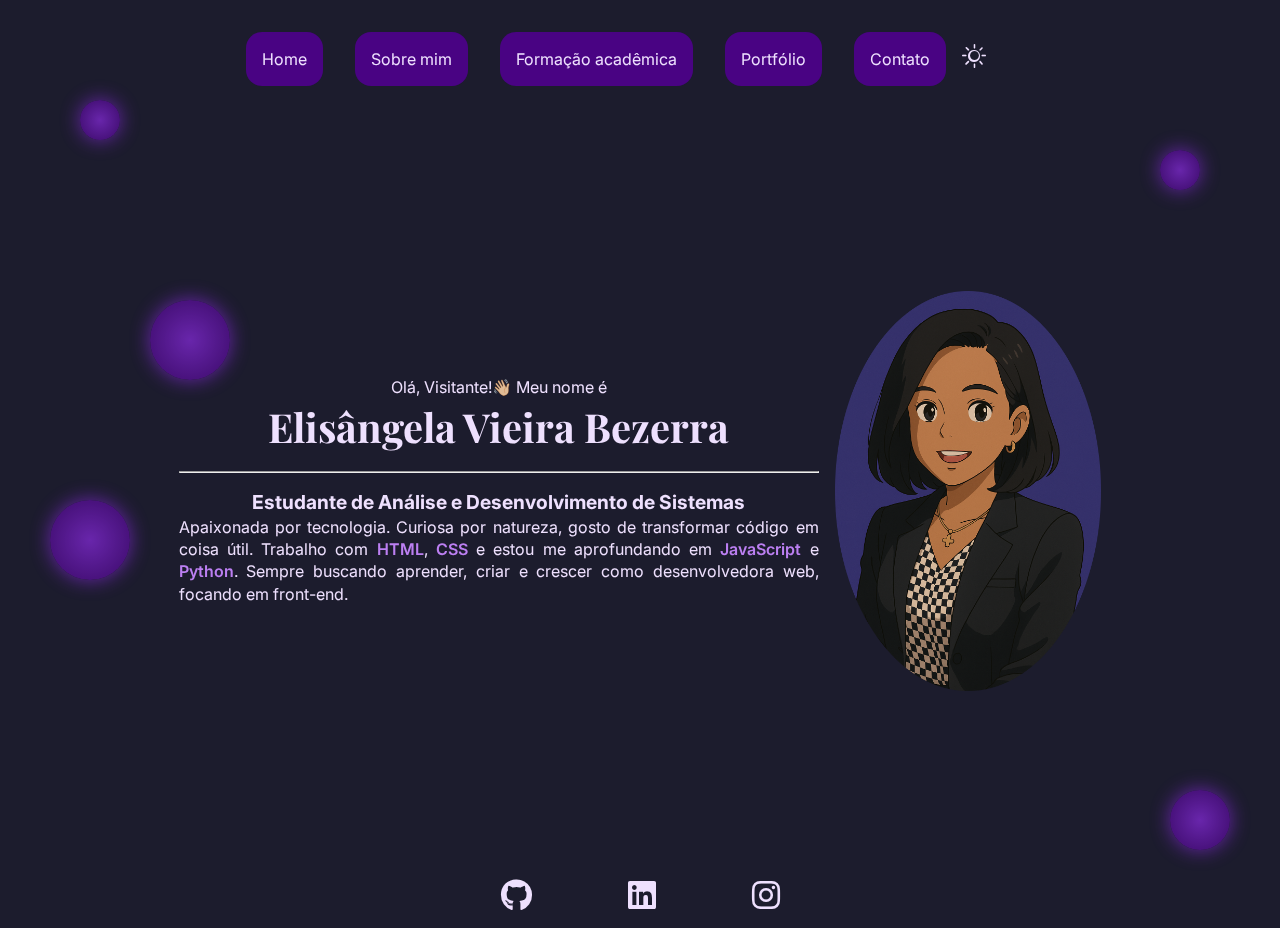
<file: index.html>
<!DOCTYPE html>
<html lang="pt-BR" data-theme="dark">

<head>
    <meta charset="UTF-8">
    <meta name="viewport" content="width=device-width, initial-scale=1.0">
    <title>Portfólio pessoal</title>
    <meta name="description" content="Portfólio desenvolvedora para compartilhar projetos desenvolvidos.">
    <!-- Link do css -->
    <link rel="stylesheet" href="assets/css/style.css">
    <link rel="shortcut icon" href="favicon.ico" type="image/x-icon">

    <!-- link para os icones -->

    <link rel="stylesheet" href="https://cdn.jsdelivr.net/npm/bootstrap-icons@1.10.5/font/bootstrap-icons.css">
    <link rel="stylesheet" href="fontawesome-free-6.7.2-web/fontawesome-free-6.7.2-web/css/all.css">
</head>

<body>
    <header>
        <nav>
            <!-- Menu navbar  -->
            <div class="mobile-menu">
                <div class="line1"></div>
                <div class="line2"></div>
                <div class="line3"></div>
            </div>

            <ul class="nav-list">
                <a href="index.html">
                    <li>Home</li>
                </a>
                <a href="sobremim.html">
                    <li>Sobre mim</li>
                </a>
                <a href="formaçãoacademica.html">
                    <li>Formação acadêmica</li>
                </a>
                <a href="portfolio.html">
                    <li>Portfólio</li>
                </a>
                <a href="contato.html">
                    <li>Contato</li>
                </a>
                <div class="header__toggle">
                    <i id="toggleTheme" class="bi bi-sun"></i>
                </div>
            </ul>

        </nav>

    </header>

    <div class="container">
        <section id="index">
            <div class="text-index">
                <p>Olá, Visitante!👋🏼 Meu nome é</p>
                <h1>Elisângela Vieira Bezerra</h1>
                <hr>
                <h2>Estudante de Análise e Desenvolvimento de Sistemas</h2>
                <div class="resumo">Apaixonada por tecnologia. Curiosa por natureza, gosto de transformar código em
                    coisa
                    útil.
                    Trabalho com <span class="destaque">HTML</span>, <span class="destaque">CSS</span> e estou me
                    aprofundando em <span class="destaque">JavaScript</span> e <span class="destaque">Python</span>.
                    Sempre
                    buscando aprender, criar e
                    crescer como desenvolvedora web, focando em front-end.</div>
            </div>
            <img src="img/eu.png" alt="minha imagem">
        </section>

        <!-- Bolhas da animação -->
        <div class="bolha bolha1"></div>
        <div class="bolha bolha2"></div>
        <div class="bolha bolha3"></div>
        <div class="bolha bolha4"></div>
        <div class="bolha bolha5"></div>
        <!-- Fim das Bolhas da animação -->
        <footer>
            <div><a href="https://github.com/EllieVieira" target="_blank"><i class="fab fa-github"></i></a></div>
            <div><a href="https://www.linkedin.com/in/eelisangelavieira/" target="_blank"><i
                        class="fa-brands fa-linkedin"></i></a></div>
            <div><a href="https://www.instagram.com/ellievieira_b/" target="_blank"><i
                        class="fa-brands fa-instagram"></i></a></div>
        </footer>
    </div>

    <script src="assets/js/scripts.js"></script>

</body>

</html>
</file>
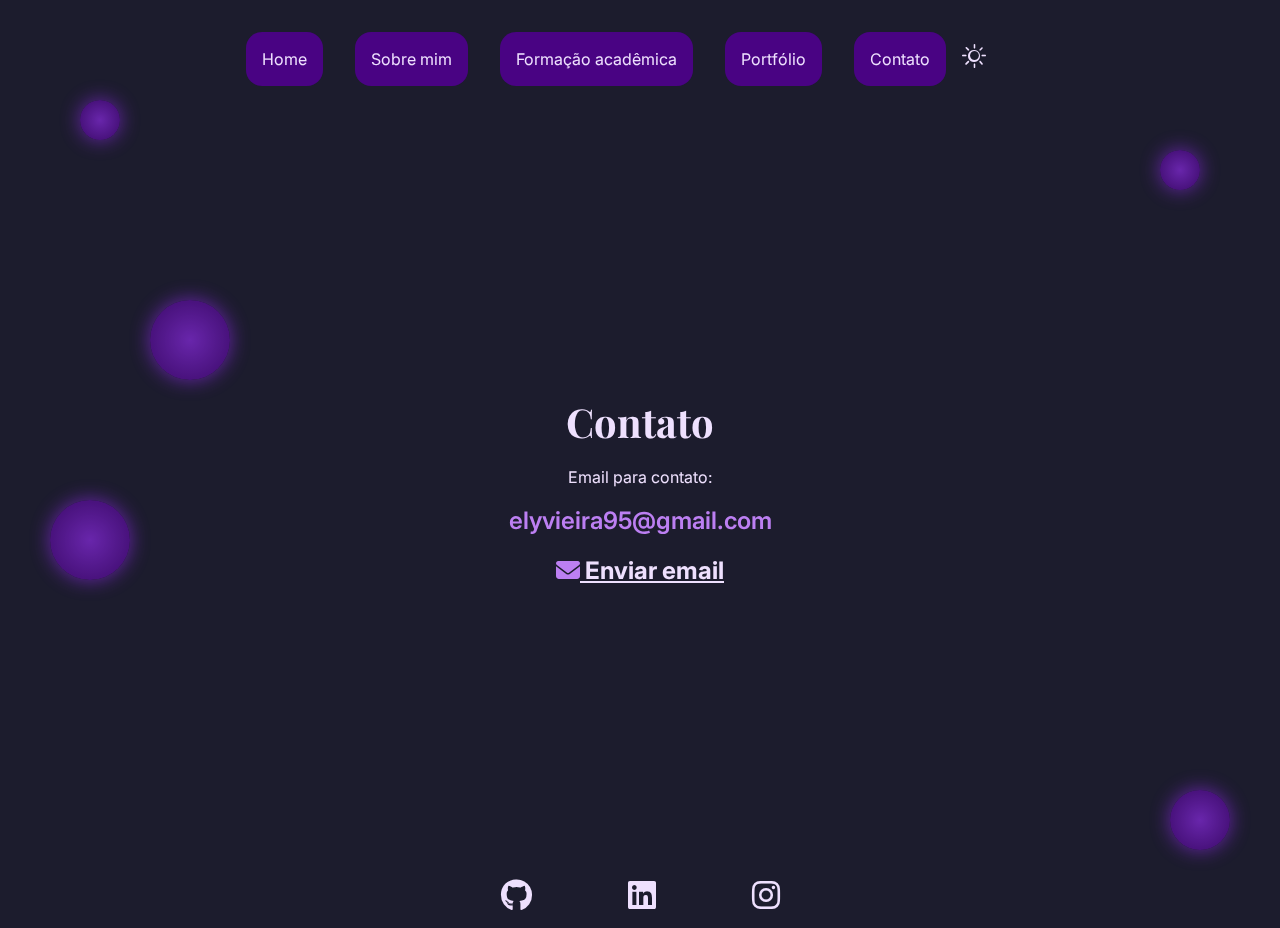
<file: contato.html>
<!DOCTYPE html>
<html lang="pt-BR" data-theme="dark">

<head>
    <meta charset="UTF-8">
    <meta name="viewport" content="width=device-width, initial-scale=1.0">
    <title>Contato</title>
    <meta name="description" content="Portfólio desenvolvedora para compartilhar projetos desenvolvidos.">
    <!-- Link do css -->
    <link rel="stylesheet" href="assets/css/style.css">
    <link rel="shortcut icon" href="favicon.ico" type="image/x-icon">

    <link rel="stylesheet" href="https://cdn.jsdelivr.net/npm/bootstrap-icons@1.10.5/font/bootstrap-icons.css">
    <link rel="stylesheet" href="fontawesome-free-6.7.2-web/fontawesome-free-6.7.2-web/css/all.css">
</head>

<body>
    <header>
        <nav>
            <!-- Menu navbar  -->
            <div class="mobile-menu">
                <div class="line1"></div>
                <div class="line2"></div>
                <div class="line3"></div>
            </div>

            <ul class="nav-list">
                <a href="index.html">
                    <li>Home</li>
                </a>
                <a href="sobremim.html">
                    <li>Sobre mim</li>
                </a>
                <a href="formaçãoacademica.html">
                    <li>Formação acadêmica</li>
                </a>
                <a href="portfolio.html">
                    <li>Portfólio</li>
                </a>
                <a href="contato.html">
                    <li>Contato</li>
                </a>
                <div class="header__toggle">
                    <i id="toggleTheme" class="bi bi-sun"></i>
                </div>
            </ul>

        </nav>
    </header>

    <div class="container">
        <section id="contato">
            <h1>Contato</h1>
            <p>Email para contato:</p>
            <h2 class="destaque">elyvieira95@gmail.com</h2>
            <h2>
                <a href="mailto:elyvieira95@gmail.com">
                    <i class="fa-solid fa-envelope destaque"></i> Enviar email
                </a>
            </h2>
        </section>

        <!-- Bolhas da animação -->
        <div class="bolha bolha1"></div>
        <div class="bolha bolha2"></div>
        <div class="bolha bolha3"></div>
        <div class="bolha bolha4"></div>
        <div class="bolha bolha5"></div>
        <!-- Fim das Bolhas da animação -->

        <footer>
            <div><a href="https://github.com/EllieVieira" target="_blank"><i class="fab fa-github"></i></a></div>
            <div><a href="https://www.linkedin.com/in/eelisangelavieira/" target="_blank"><i
                        class="fa-brands fa-linkedin"></i></a></div>
            <div><a href="https://www.instagram.com/ellievieira_b/" target="_blank"><i
                        class="fa-brands fa-instagram"></i></a></div>
        </footer>
    </div>

    <script src="assets/js/scripts.js"></script>

</body>

</html>
</file>
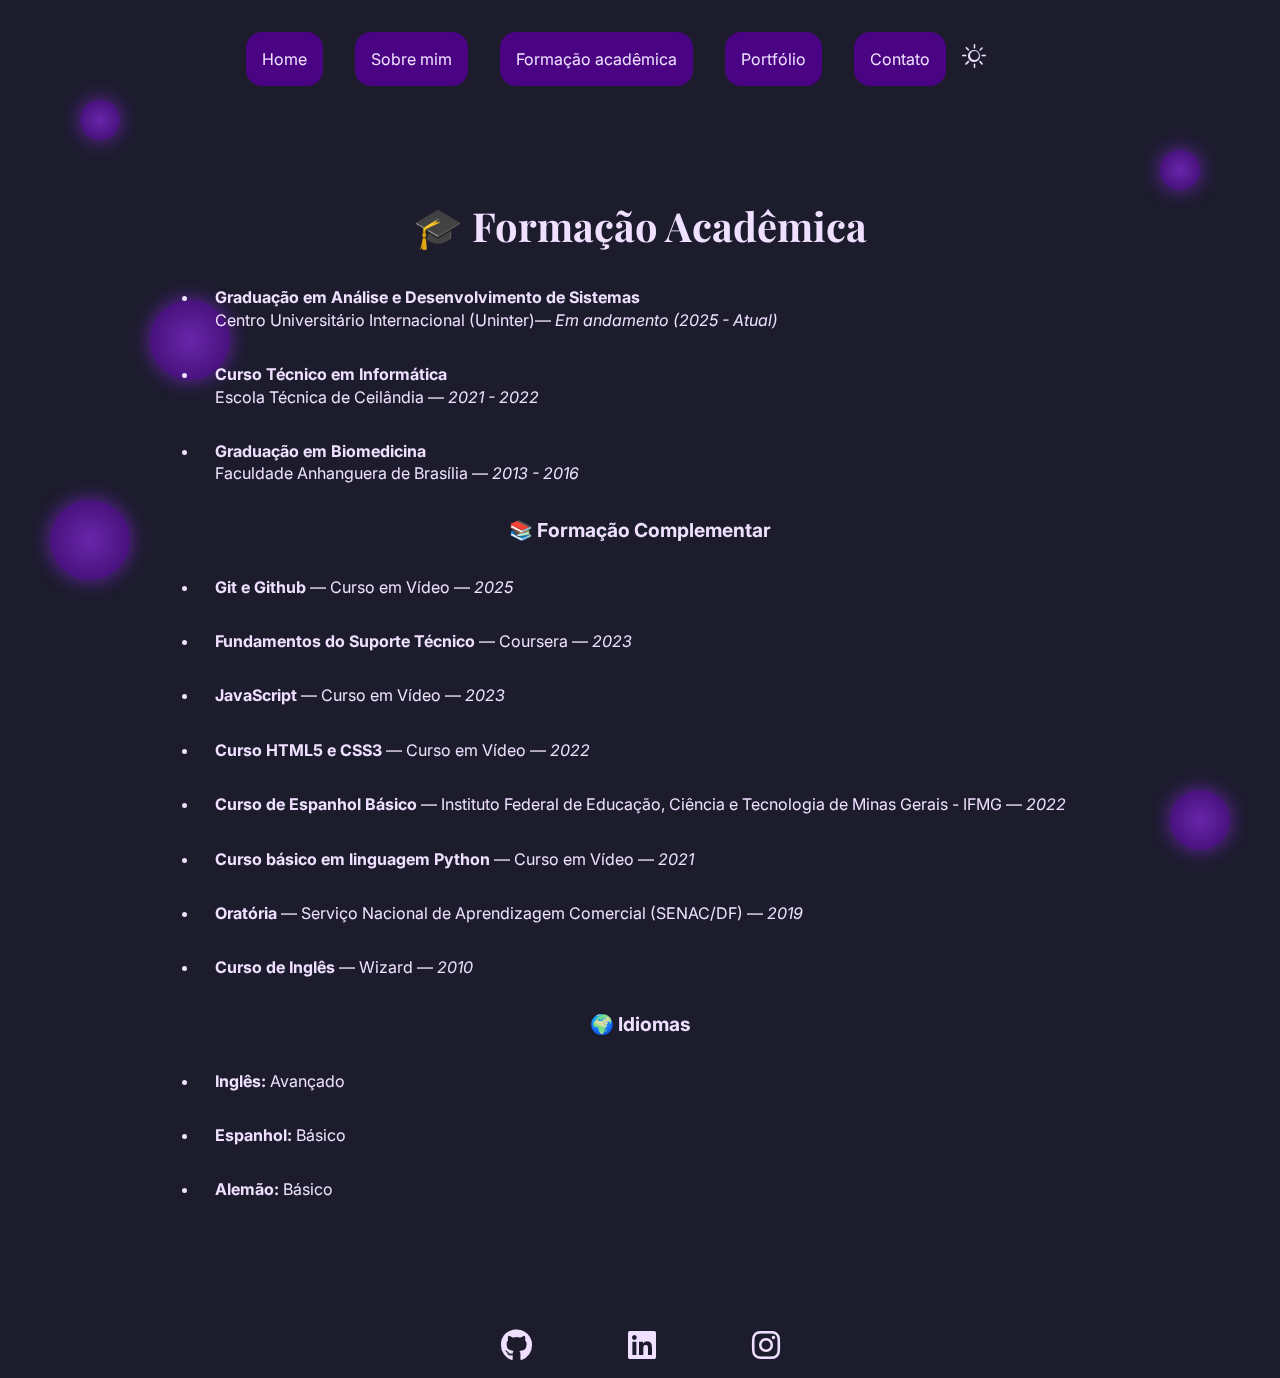
<file: formaçãoacademica.html>
<!DOCTYPE html>
<html lang="pt-BR" data-theme="dark">

<head>
    <meta charset="UTF-8">
    <meta name="viewport" content="width=device-width, initial-scale=1.0">
    <title>Formação Acadêmica</title>
    <meta name="description" content="Portfólio desenvolvedora para compartilhar projetos desenvolvidos.">
    <!-- Link do css -->
    <link rel="stylesheet" href="assets/css/style.css">
    <link rel="shortcut icon" href="favicon.ico" type="image/x-icon">

    <link rel="stylesheet" href="https://cdn.jsdelivr.net/npm/bootstrap-icons@1.10.5/font/bootstrap-icons.css">
    <link rel="stylesheet" href="fontawesome-free-6.7.2-web/fontawesome-free-6.7.2-web/css/all.css">
</head>

<body>
    <header>
        <nav>
            <!-- Menu navbar  -->
            <div class="mobile-menu">
                <div class="line1"></div>
                <div class="line2"></div>
                <div class="line3"></div>
            </div>

            <ul class="nav-list">
                <a href="index.html">
                    <li>Home</li>
                </a>
                <a href="sobremim.html">
                    <li>Sobre mim</li>
                </a>
                <a href="formaçãoacademica.html">
                    <li>Formação acadêmica</li>
                </a>
                <a href="portfolio.html">
                    <li>Portfólio</li>
                </a>
                <a href="contato.html">
                    <li>Contato</li>
                </a>
                <div class="header__toggle">
                    <i id="toggleTheme" class="bi bi-sun"></i>
                </div>
            </ul>
        </nav>
    </header>

    <div class="container">
        <section id="formacao">
            <div class="conteudo">
                <h1>🎓 Formação Acadêmica</h1>
                <ul>
                    <li>
                        <strong>Graduação em Análise e Desenvolvimento de Sistemas</strong><br>
                        Centro Universitário Internacional (Uninter)— <em>Em andamento (2025 - Atual)</em>
                    </li>
                    <li>
                        <strong>Curso Técnico em Informática</strong><br>
                        Escola Técnica de Ceilândia — <em>2021 - 2022</em>
                    </li>
                    <li>
                        <strong>Graduação em Biomedicina</strong><br>
                        Faculdade Anhanguera de Brasília — <em>2013 - 2016</em><br>
                    </li>
                </ul>
                <h2>📚 Formação Complementar</h2>
                <ul>
                    <li>
                        <strong>Git e Github</strong> — Curso em Vídeo — <em>2025</em><br>
                    </li>
                    <li>
                        <strong>Fundamentos do Suporte Técnico</strong> — Coursera — <em>2023</em><br>
                    </li>
                    <li>
                        <strong>JavaScript</strong> — Curso em Vídeo — <em>2023</em><br>
                    </li>
                    <li>
                        <strong>Curso HTML5 e CSS3</strong> — Curso em Vídeo — <em>2022</em><br>
                    </li>
                    <li>
                        <strong>Curso de Espanhol Básico</strong> — Instituto Federal de Educação, Ciência e Tecnologia
                        de Minas Gerais - IFMG — <em>2022</em><br>
                    </li>

                    <li>
                        <strong>Curso básico em linguagem Python</strong> — Curso em Vídeo — <em>2021</em><br>
                    </li>
                    <li>
                        <strong>Oratória</strong> — Serviço Nacional de Aprendizagem Comercial (SENAC/DF) —
                        <em>2019</em>
                    </li>
                    <li>
                        <strong>Curso de Inglês</strong> — Wizard — <em>2010</em>
                    </li>
                </ul>
                <h2>🌍 Idiomas</h2>
                <ul>
                    <li><strong>Inglês:</strong> Avançado</li>
                    <li><strong>Espanhol:</strong> Básico</li>
                    <li><strong>Alemão:</strong> Básico</li>
                </ul>
            </div>
        </section>

        <!-- Bolhas da animação -->
        <div class="bolha bolha1"></div>
        <div class="bolha bolha2"></div>
        <div class="bolha bolha3"></div>
        <div class="bolha bolha4"></div>
        <div class="bolha bolha5"></div>
        <!-- Fim das Bolhas da animação -->

        <footer>
            <div><a href="https://github.com/EllieVieira" target="_blank"><i class="fab fa-github"></i></a></div>
            <div><a href="https://www.linkedin.com/in/eelisangelavieira/" target="_blank"><i
                        class="fa-brands fa-linkedin"></i></a></div>
            <div><a href="https://www.instagram.com/ellievieira_b/" target="_blank"><i
                        class="fa-brands fa-instagram"></i></a></div>
        </footer>
    </div>

    <script src="assets/js/scripts.js"></script>

</body>

</html>
</file>
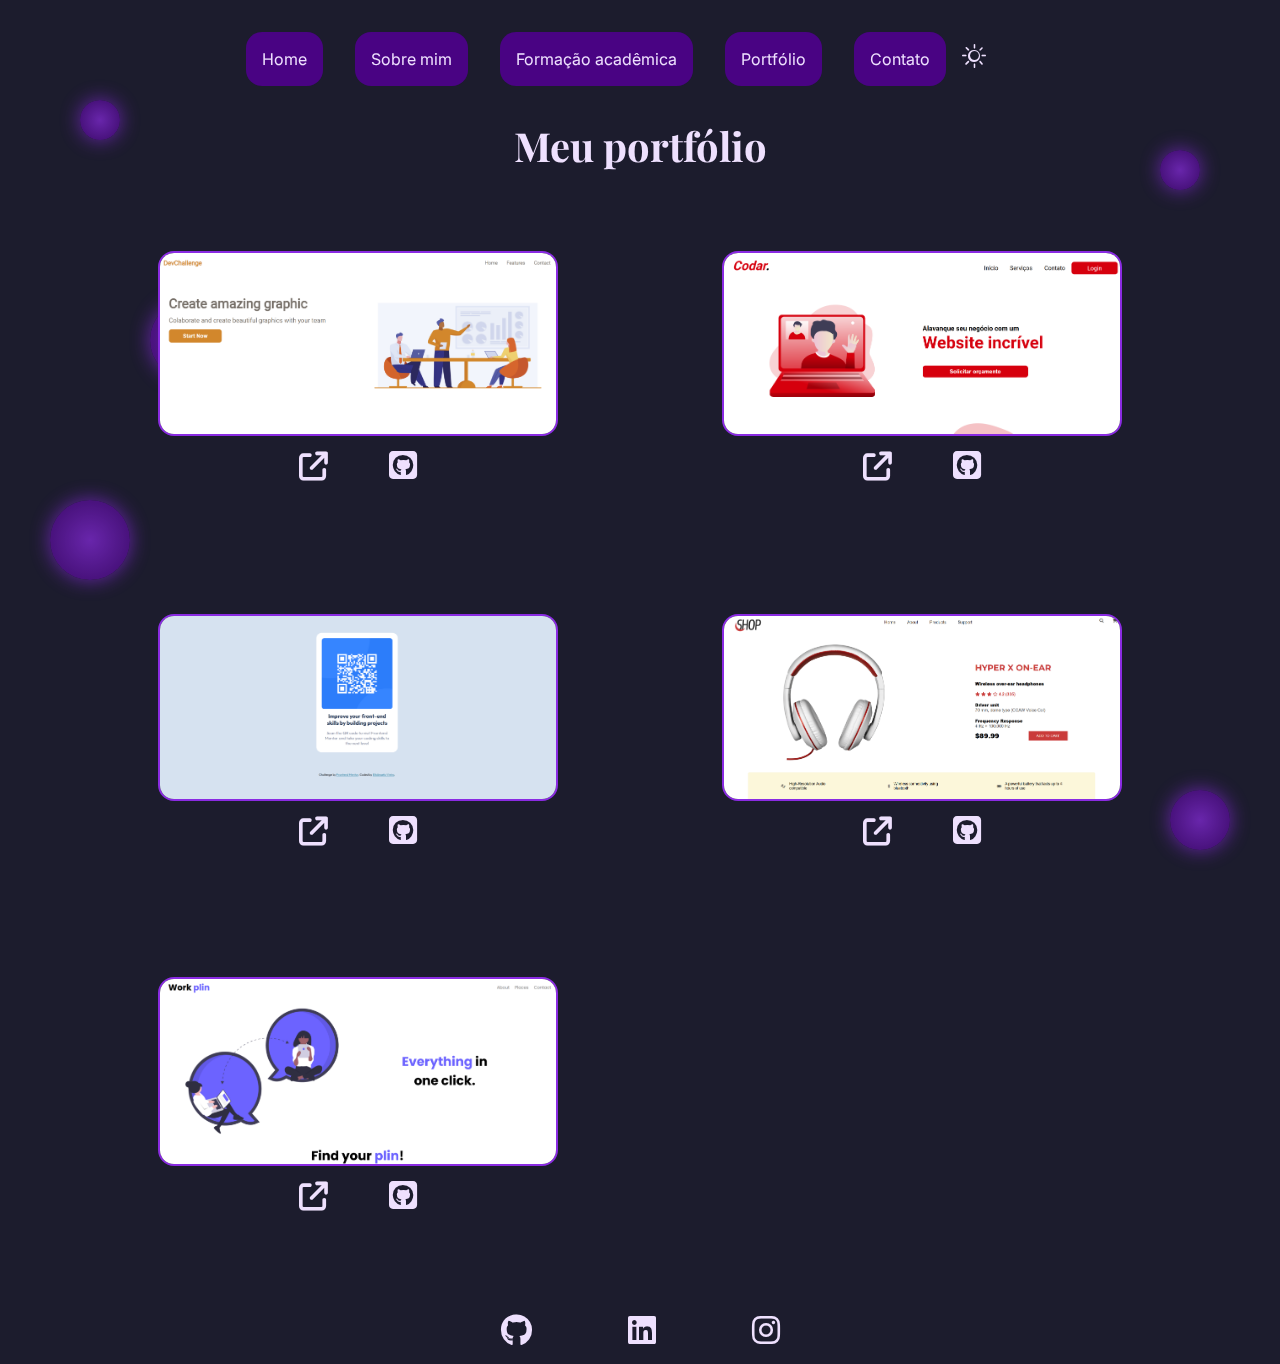
<file: portfolio.html>
<!DOCTYPE html>
<html lang="pt-BR" data-theme="dark">

<head>
    <meta charset="UTF-8">
    <meta name="viewport" content="width=device-width, initial-scale=1.0">
    <title>Portfólio</title>
    <meta name="description" content="Portfólio desenvolvedora para compartilhar projetos desenvolvidos.">
    <!-- Link do css -->
    <link rel="stylesheet" href="assets/css/style.css">
    <link rel="shortcut icon" href="favicon.ico" type="image/x-icon">

    <link rel="stylesheet" href="https://cdn.jsdelivr.net/npm/bootstrap-icons@1.10.5/font/bootstrap-icons.css">
    <link rel="stylesheet" href="fontawesome-free-6.7.2-web/fontawesome-free-6.7.2-web/css/all.css">
</head>

<body>
    <header>
        <nav>
            <!-- Menu navbar  -->
            <div class="mobile-menu">
                <div class="line1"></div>
                <div class="line2"></div>
                <div class="line3"></div>
            </div>

            <ul class="nav-list">
                <a href="index.html">
                    <li>Home</li>
                </a>
                <a href="sobremim.html">
                    <li>Sobre mim</li>
                </a>
                <a href="formaçãoacademica.html">
                    <li>Formação acadêmica</li>
                </a>
                <a href="portfolio.html">
                    <li>Portfólio</li>
                </a>
                <a href="contato.html">
                    <li>Contato</li>
                </a>
                <div class="header__toggle">
                    <i id="toggleTheme" class="bi bi-sun"></i>
                </div>
            </ul>
        </nav>
    </header>

    <h1>Meu portfólio</h1>

    <section id="portfolio">
        <div class="site-image"><img src="img/dev.png" alt="imagem do site">
            <div class="btn-container">
                <a href="https://ellievieira.github.io/My-Project-1-AmazingGraphic/" target="_blank"
                    title="Veja o site"><i class="fa-solid fa-arrow-up-right-from-square"></i></a>
                <a href="https://github.com/EllieVieira/My-Project-1-AmazingGraphic" target="_blank"
                    title="Veja o GitHub"><i class="fa-brands fa-square-github"></i></a>
            </div>
        </div>
        <div class="site-image"><img src="img/codar.png" alt="imagem do site">
            <div class="btn-container">
                <a href="https://ellievieira.github.io/My-Project-2-Codar/" target="_blank" title="Veja o site"><i
                        class="fa-solid fa-arrow-up-right-from-square"></i></a>
                <a href="https://github.com/EllieVieira/My-Project-2-Codar" target="_blank" title="Veja o GitHub"><i
                        class="fa-brands fa-square-github"></i></a>
            </div>
        </div>
        <div class="site-image"><img src="img/qrcode.png" alt="imagem do site">
            <div class="btn-container">
                <a href="https://ellievieira.github.io/My-Project-3-QR-Code-Page/" target="_blank"
                    title="Veja o site"><i class="fa-solid fa-arrow-up-right-from-square"></i></a>
                <a href="https://github.com/EllieVieira/My-Project-3-QR-Code-Page" target="_blank"
                    title="Veja o GitHub"><i class="fa-brands fa-square-github"></i></a>
            </div>
        </div>
        <div class="site-image"><img src="img/phone.png" alt="imagem do site">
            <div class="btn-container">
                <a href="https://ellievieira.github.io/My-Project-4-fone-landing-page/" target="_blank"
                    title="Veja o site"><i class="fa-solid fa-arrow-up-right-from-square"></i>
                    <a href="https://github.com/EllieVieira/My-Project-4-fone-landing-page" target="_blank"
                        title="Veja o GitHub"><i class="fa-brands fa-square-github"></i></a>
            </div>
        </div>

        <div class="site-image"><img src="img/workplin.png" alt="imagem do site">
            <div class="btn-container">
                <a href="https://ellievieira.github.io/Work-Plin-My-Project-6/" target="_blank" title="Veja o site"><i
                        class="fa-solid fa-arrow-up-right-from-square" target="_blank"></i></a>
                <a href="https://github.com/EllieVieira/Work-Plin-My-Project-6" target="_blank" title="Veja o GitHub"><i
                        class="fa-brands fa-square-github" target="_blank"></i></a>
            </div>
    </section>


    <!-- Bolhas da animação -->
    <div class="bolha bolha1"></div>
    <div class="bolha bolha2"></div>
    <div class="bolha bolha3"></div>
    <div class="bolha bolha4"></div>
    <div class="bolha bolha5"></div>
    <!-- Fim das Bolhas da animação -->

    <footer>
        <div><a href="https://github.com/EllieVieira" target="_blank"><i class="fab fa-github"></i></a></div>
        <div><a href="https://www.linkedin.com/in/eelisangelavieira/" target="_blank"><i
                    class="fa-brands fa-linkedin"></i></a></div>
        <div><a href="https://www.instagram.com/ellievieira_b/" target="_blank"><i
                    class="fa-brands fa-instagram"></i></a></div>
    </footer>
    </div>

    <script src="assets/js/scripts.js"></script>

</body>

</html>
</file>
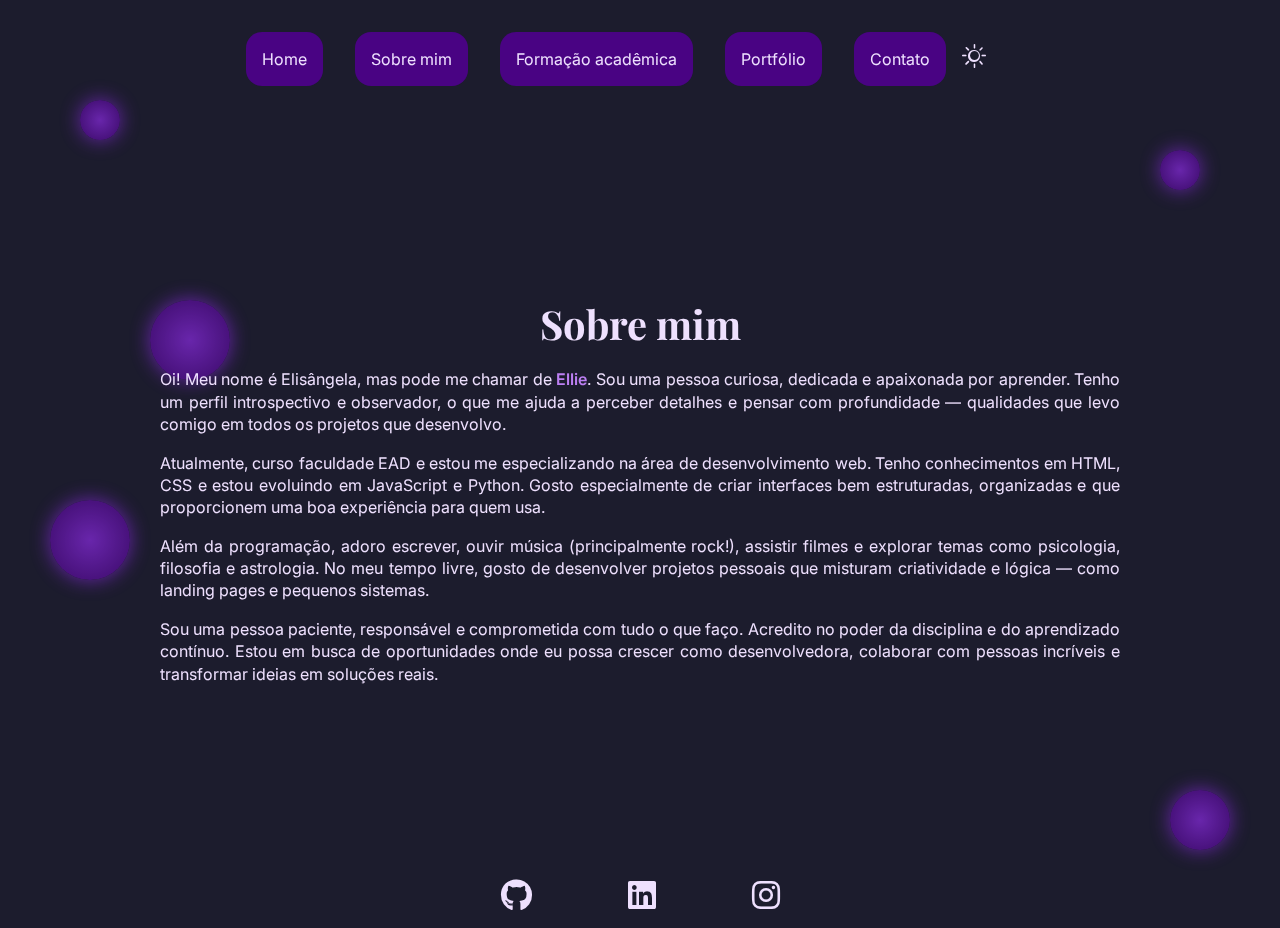
<file: sobremim.html>
<!DOCTYPE html>
<html lang="pt-BR" data-theme="dark">

<head>
    <meta charset="UTF-8">
    <meta name="viewport" content="width=device-width, initial-scale=1.0">
    <title>Sobre Mim</title>
    <meta name="description" content="Portfólio desenvolvedora para compartilhar projetos desenvolvidos.">
    <!-- Link do css -->
    <link rel="stylesheet" href="assets/css/style.css">
    <link rel="shortcut icon" href="favicon.ico" type="image/x-icon">

    <link rel="stylesheet" href="https://cdn.jsdelivr.net/npm/bootstrap-icons@1.10.5/font/bootstrap-icons.css">
    <link rel="stylesheet" href="fontawesome-free-6.7.2-web/fontawesome-free-6.7.2-web/css/all.css">
</head>

<body>
    <header>
        <nav>
            <!-- Menu navbar  -->
            <div class="mobile-menu">
                <div class="line1"></div>
                <div class="line2"></div>
                <div class="line3"></div>
            </div>

            <ul class="nav-list">
                <a href="index.html">
                    <li>Home</li>
                </a>
                <a href="sobremim.html">
                    <li>Sobre mim</li>
                </a>
                <a href="formaçãoacademica.html">
                    <li>Formação acadêmica</li>
                </a>
                <a href="portfolio.html">
                    <li>Portfólio</li>
                </a>
                <a href="contato.html">
                    <li>Contato</li>
                </a>
                <div class="header__toggle">
                    <i id="toggleTheme" class="bi bi-sun"></i>
                </div>
            </ul>
        </nav>
    </header>

    <div class="container">
        <section id="sobremim">
            <h1>Sobre mim</h1>
            <p>
                Oi! Meu nome é Elisângela, mas pode me chamar de <span class="destaque">Ellie</span>. Sou uma pessoa
                curiosa, dedicada e apaixonada por
                aprender. Tenho um perfil introspectivo e observador, o que me ajuda a perceber detalhes e pensar com
                profundidade — qualidades que levo comigo em todos os projetos que desenvolvo.
            </p>
            <p>
                Atualmente, curso faculdade EAD e estou me especializando na área de desenvolvimento web. Tenho
                conhecimentos em
                HTML, CSS e estou evoluindo em JavaScript e Python. Gosto especialmente de criar interfaces bem
                estruturadas,
                organizadas e que proporcionem uma boa experiência para quem usa.
            </p>
            <p>
                Além da programação, adoro escrever, ouvir música (principalmente rock!), assistir filmes e explorar
                temas
                como
                psicologia, filosofia e astrologia. No meu tempo livre, gosto de desenvolver projetos pessoais que
                misturam
                criatividade e lógica — como landing pages e pequenos sistemas.
            </p>
            <p>
                Sou uma pessoa paciente, responsável e comprometida com tudo o que faço. Acredito no poder da disciplina
                e
                do
                aprendizado contínuo. Estou em busca de oportunidades onde eu possa crescer como desenvolvedora,
                colaborar
                com
                pessoas incríveis e transformar ideias em soluções reais.
            </p>
        </section>

        <!-- Bolhas da animação -->
        <div class="bolha bolha1"></div>
        <div class="bolha bolha2"></div>
        <div class="bolha bolha3"></div>
        <div class="bolha bolha4"></div>
        <div class="bolha bolha5"></div>
        <!-- Fim das Bolhas da animação -->

        <footer>
            <div><a href="https://github.com/EllieVieira" target="_blank"><i class="fab fa-github"></i></a></div>
            <div><a href="https://www.linkedin.com/in/eelisangelavieira/" target="_blank"><i
                        class="fa-brands fa-linkedin"></i></a></div>
            <div><a href="https://www.instagram.com/ellievieira_b/" target="_blank"><i
                        class="fa-brands fa-instagram"></i></a></div>
        </footer>
    </div>

    <script src="assets/js/scripts.js"></script>

</body>

</html>
</file>
<file: assets/css/style.css>
/* link das fontes usadas */
@import url('https://fonts.googleapis.com/css2?family=Inter:ital,opsz,wght@0,14..32,100..900;1,14..32,100..900&display=swap');
@import url('https://fonts.googleapis.com/css2?family=Playfair+Display:ital,wght@0,400..900;1,400..900&display=swap');

/* para resetar a pagina */
* {
    margin: 0;
    padding: 0;
    box-sizing: border-box;
}

/* cores usadas no site */
:root,
:root[data-theme='dark'] {
    --palette-color-text: #1c1c2d;
    --palette-color-text-light: #eee0fe;
    --palette-color-highlight: #8a2be2;
    --palette-color-primary: #490383;
    --palette-color-secondary: #bc7ff2;
    --palette-color-darklight: #c9b4da;
    --palette-color-background: #1c1c2d;

    --bubble-main: #8a2be2;
    --bubble-secondary: #490383;
    --bubble-tertiary: #a05aff;
    --bubble-quaternary: #6b1ca3;
}

:root[data-theme='light'] {
    --palette-color-text: #eee0fe;
    --palette-color-text-light: #1c1c2d;
    --palette-color-highlight: #8a2be2;
    --palette-color-primary: #bc7ff2;
    --palette-color-secondary: #490383;
    --palette-color-darklight: #5a4d7a;
    --palette-color-background: #f8f5ff;

    --bubble-main: #cfa0ff;
    --bubble-secondary: #a078d9;
    --bubble-tertiary: #d9b3ff;
    --bubble-quaternary: #e6ccff;
}

body {
    background-color: var(--palette-color-background);
    color: var(--palette-color-text-light);
    font-family: "Inter", sans-serif;
    text-align: justify;
    line-height: 1.4;
}

::selection {
    background-color: var(--palette-color-highlight);
    color: var(--palette-color-text);
}

/* Menu */
header {
    width: 90vw;
}

a {
    text-decoration: none;
    color: var(--palette-color-text-light);
    cursor: pointer;
}


.header__toggle {
    display: flex;
    justify-content: flex-end;
}

#toggleTheme {
    font-size: 1.5rem;
    color: var(--palette-color-text-light);
    cursor: pointer;
    transition: ease-in-out .4;
}

#toggleTheme:hover {
    color: var(--bubble-tertiary);
}

nav ul {
    display: flex;
    justify-content: center;
    padding: 2rem;
    width: 95vw;
    align-items: baseline;
}

nav li {
    list-style: none;
}

nav a {
    background-color: var(--palette-color-primary);
    color: var(--palette-color-text-light);
    margin: 0 1rem 0 1rem;
    text-align: center;
    align-content: center;
    border-radius: 1rem;
    list-style: none;
    width: auto;
}

nav a:hover {
    color: var(--palette-color-text);
    background-color: var(--palette-color-highlight);
    transition: 0.5s;
}

/* Menu mobile */
.mobile-menu div {
    width: 32px;
    height: 2px;
    background: var(--palette-color-text-light);
    margin: 8px;
    transition: 0.3s;
}

.mobile-menu {
    cursor: pointer;
    display: none;
}

/* Section */
.container {
    display: flex;
    flex-direction: column;
    height: 90vh;
}

section {
    flex: 1;
}

#index {
    margin: 0 500px;
    align-items: center;
    display: flex;
    justify-content: center;
    gap: 1rem;
    text-align: center;
}

#index img {
    width: 400px;
    height: 400px;
}

#sobremim {
    margin: 5rem 10rem;
    align-items: center;
    display: flex;
    justify-content: center;
    flex-direction: column;
    gap: 1rem;
    width: auto;
}

#formacao {
    margin: 5rem;
    align-items: center;
    display: flex;
    justify-content: center;
    flex-direction: column;
    gap: 1rem;
}

#contato {
    align-items: center;
    display: flex;
    justify-content: center;
    flex-direction: column;
    gap: 1rem;
}

h1 {
    font-size: 2.5rem;
    font-family: "Playfair Display", serif;
    text-align: center;
}

h2 {
    font-size: 1.2rem;
    text-align: center;
}

hr {
    width: 50vw;
    margin: 1rem auto;
}

.resumo {
    text-align: justify;
}

.destaque {
    color: var(--palette-color-secondary);
    font-weight: 600;
}

#formacao ul,
li {
    padding: 1rem;
    text-align: justify;
}

/* Portfolio */
#portfolio {
    display: grid;
    grid-template-columns: repeat(2, 1fr);
    gap: 2rem;
    justify-content: center;
    align-items: center;
    margin: 0 auto;
    padding: 2rem 15rem;
}

.site-image {
    width: 500px;
    height: 300px;
    margin: 1rem;
    border-radius: 1rem;
    display: flex;
    align-items: center;
    justify-content: center;
    flex-direction: column;
    transition: 0.5s;
}

.site-image:hover {
    box-shadow: 0 0 20px var(--palette-color-highlight);
    transition: 1s;
    background-color: var(--palette-color-highlight);
    width: 500px;
}

#portfolio img {
    width: 400px;
    border-radius: 1rem;
    transition: 1s ease;
    border: 2px solid var(--palette-color-highlight);
}

#portfolio img:hover {
    width: 500px;
}

.btn-container i {
    font-size: 1.8rem;
    padding: 0.3rem;
    margin: 0.5rem 1.5rem;
    color: var(--palette-color-text-light);
    border-radius: 1rem;
}

.btn-container i:hover {
    background-color: var(--palette-color-text-light);
    color: var(--palette-color-text);
    transition: 0.5s;
    border-radius: 0.2rem;
}

#portfolio .fa-square-github {
    font-size: 2rem;
}

/* Contato */
#contato h2 {
    font-size: 1.5rem;
}

#contato h2 a {
    text-decoration: underline;
}

#contato h2 a:hover {
    color: var(--palette-color-highlight);
    transition: 0.5s;
}

/* CSS das bolhas */

.bolha {
    position: fixed;
    width: 60px;
    height: 60px;
    background: radial-gradient(circle, var(--bubble-main), var(--bubble-secondary));
    border-radius: 50%;
    box-shadow: 0 0 20px var(--bubble-main);
    opacity: 0.7;
    z-index: -1;
    pointer-events: none;
    animation: pulsar 2.5s ease-in-out infinite, flutuar 6s ease-in-out infinite;
}

/* Posicionamento das bolhas */
.bolha1 {
    bottom: 50px;
    right: 50px;
}

.bolha2 {
    top: 100px;
    left: 80px;
    width: 40px;
    height: 40px;
    animation-delay: 1s;
}

.bolha3 {
    top: 300px;
    left: 150px;
    width: 80px;
    height: 80px;
    animation-delay: 1s;
}

.bolha4 {
    top: 500px;
    left: 50px;
    width: 80px;
    height: 80px;
    animation-delay: 2s;
}

.bolha5 {
    top: 150px;
    right: 80px;
    width: 40px;
    height: 40px;
    animation-delay: 1s;
}

/* Animações */
@keyframes pulsar {

    0%,
    100% {
        transform: scale(1);
        box-shadow: 0 0 20px var(--bubble-main);
    }

    50% {
        transform: scale(1.2);
        box-shadow: 0 0 35px var(--bubble-main);
    }
}

@keyframes flutuar {

    0%,
    100% {
        transform: translateY(0);
    }

    50% {
        transform: translateY(-50px);
    }
}

/* Footer */
footer {
    display: flex;
    justify-content: center;
    padding: 1rem;
}

footer a:hover {
    transition: 0.5s;
    color: var(--palette-color-highlight);
}

footer a {
    margin: 0 2rem 0 2rem;
    padding: 1rem;
    text-align: center;
    align-content: center;
    border-radius: 1rem;
}

footer i {
    font-size: 2rem;
}

/* Responsividade */
@media screen and (max-width: 1024px) {
    header {
        width: auto;
    }

    nav li a {
        margin: 0;
    }

    #portfolio {
        grid-template-columns: 1fr;
        padding: 2rem;
        margin: 0;
    }

    .site-image,
    #portfolio img {
        width: 90%;
        max-width: 500px;
        height: auto;
        margin: 0 auto;
    }

    #index {
        display: flex;
        flex-direction: column;
        align-items: center;
        justify-content: center;
        margin: 2rem auto;
        gap: 1rem;
        text-align: center;
        max-width: 90%;
    }

    #index img {
        width: 200px;
        height: auto;
        object-fit: cover;
    }
}

@media screen and (max-width: 768px) {
    body {
        overflow-x: hidden;
    }

    nav ul {
        display: flex;
    }

    nav a {
        background: none;
        margin: 1rem 0;
    }

    .nav-list a:hover {
        color: var(--palette-color-text-light);
        width: inherit;
        background: var(--palette-color-primary);
    }

    .nav-list li a:hover {
        background: var(--palette-color-background);
        transition: 0.5s;
    }

    .nav-list {
        position: absolute;
        left: 0;
        width: 50vw;
        height: 100%;
        color: var(--palette-color-text-);
        background: var(--palette-color-background);
        flex-direction: column;
        justify-content: start;
        transform: translateX(-100%);
        transition: transform 0.3s ease-in;
        overflow-y: auto;
    }

    .nav-list li {
        margin-left: 0;
        width: inherit;
        padding: auto;
        opacity: 0;
    }

    .nav-list.active {
        transform: translateX(0);
    }

    .mobile-menu {
        display: block;
    }

    .mobile-menu.active .line1 {
        transform: rotate(-45deg) translate(-8px, 8px);
    }

    .mobile-menu.active .line2 {
        opacity: 0;
    }

    .mobile-menu.active .line3 {
        transform: rotate(45deg) translate(-5px, -7px);
    }

    @keyframes navLinkFade {
        from {
            opacity: 0;
            transform: translateX(50px);
        }

        to {
            opacity: 1;
            transform: translateX(0);
        }
    }

    #sobremim,
    #formacao {
        margin: 2rem;
    }

    input,
    textarea {
        width: 90%;
    }

    .bolha {
        display: none;
    }
}

@media screen and (max-width: 480px) {
    nav {
        flex-direction: column;
        align-items: center;
    }

    nav a {
        width: 90%;
        text-align: center;
        font-size: 0.9rem;
        padding: 0;
        border-radius: 0.8rem;
    }

    .site-image,
    #portfolio img {
        width: 100%;
        max-width: 400px;
        height: auto;
    }

    .site-image:hover,
    #portfolio img:hover {
        transform: scale(1.05);
    }

    .site-image,
    #portfolio img {
        transition: transform 0.3s ease;
    }

    #index {
        margin: 1rem;
        flex-direction: column;
    }

    #index img {
        width: 90%;
        height: auto;
    }

    footer a {
        padding: 0.7rem;
        margin: 0.3rem;
    }
}

@media screen and (max-width: 360px) {
    nav a {
        font-size: 0.85rem;
        padding: 0;
        margin: 0;
    }

    nav ul {
        display: block;
        padding: 0.3rem 0;
    }

    .site-image,
    #portfolio img {
        max-width: 270px;
    }

    h1 {
        font-size: 1.4rem;
    }

    h2 {
        font-size: 1rem;
    }

    .bolha {
        display: none;
    }
}
</file>
